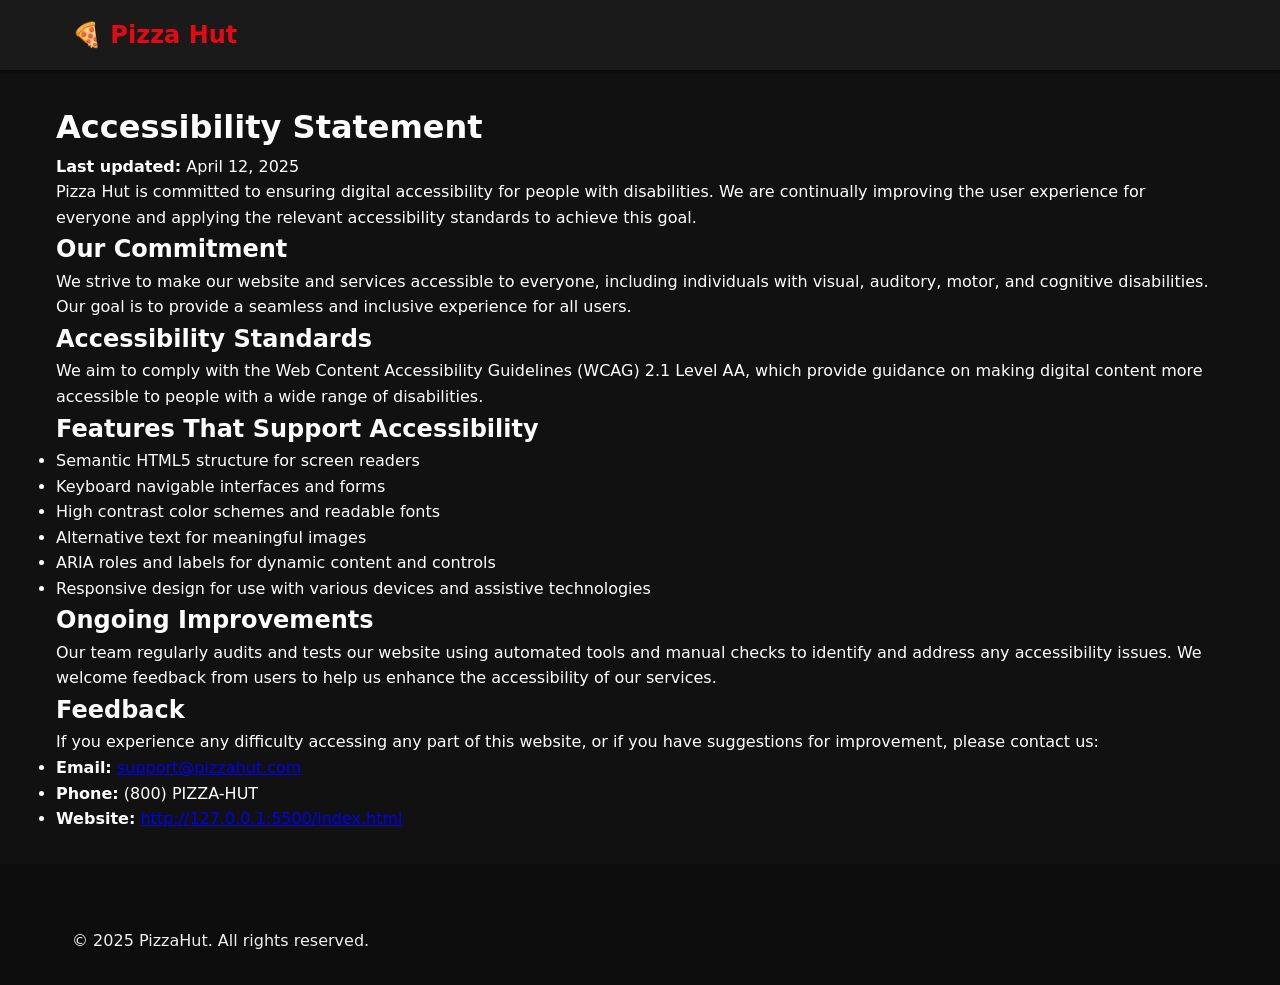
<file: accessibility.html>
<!DOCTYPE html>
<html lang="en">
<head>
  <meta charset="UTF-8">
  <meta name="viewport" content="width=device-width, initial-scale=1.0">
  <title>Accessibility Statement | Pizza Hut</title>
  <link rel="stylesheet" href="style.css">
</head>
<body>
  <header class="header">
    <div class="container">
      <h1 class="logo"><span aria-hidden="true">🍕</span> Pizza Hut</h1>
    </div>
  </header>

  <main class="container" style="padding: 2rem 1rem;">
    <h1>Accessibility Statement</h1>
    <p><strong>Last updated:</strong> April 12, 2025</p>

    <p>Pizza Hut is committed to ensuring digital accessibility for people with disabilities. We are continually improving the user experience for everyone and applying the relevant accessibility standards to achieve this goal.</p>

    <h2>Our Commitment</h2>
    <p>We strive to make our website and services accessible to everyone, including individuals with visual, auditory, motor, and cognitive disabilities. Our goal is to provide a seamless and inclusive experience for all users.</p>

    <h2>Accessibility Standards</h2>
    <p>We aim to comply with the Web Content Accessibility Guidelines (WCAG) 2.1 Level AA, which provide guidance on making digital content more accessible to people with a wide range of disabilities.</p>

    <h2>Features That Support Accessibility</h2>
    <ul>
      <li>Semantic HTML5 structure for screen readers</li>
      <li>Keyboard navigable interfaces and forms</li>
      <li>High contrast color schemes and readable fonts</li>
      <li>Alternative text for meaningful images</li>
      <li>ARIA roles and labels for dynamic content and controls</li>
      <li>Responsive design for use with various devices and assistive technologies</li>
    </ul>

    <h2>Ongoing Improvements</h2>
    <p>Our team regularly audits and tests our website using automated tools and manual checks to identify and address any accessibility issues. We welcome feedback from users to help us enhance the accessibility of our services.</p>

    <h2>Feedback</h2>
    <p>If you experience any difficulty accessing any part of this website, or if you have suggestions for improvement, please contact us:</p>
    <ul>
      <li><strong>Email:</strong> <a href="mailto:support@pizzahut.com">support@pizzahut.com</a></li>
      <li><strong>Phone:</strong> (800) PIZZA-HUT</li>
      <li><strong>Website:</strong> <a href="http://127.0.0.1:5500/index.html" target="_blank">http://127.0.0.1:5500/index.html</a></li>
    </ul>
  </main>

  <footer class="footer">
    <div class="container">
      <p>&copy; 2025 PizzaHut. All rights reserved.</p>
    </div>
  </footer>
</body>
</html>
</file>
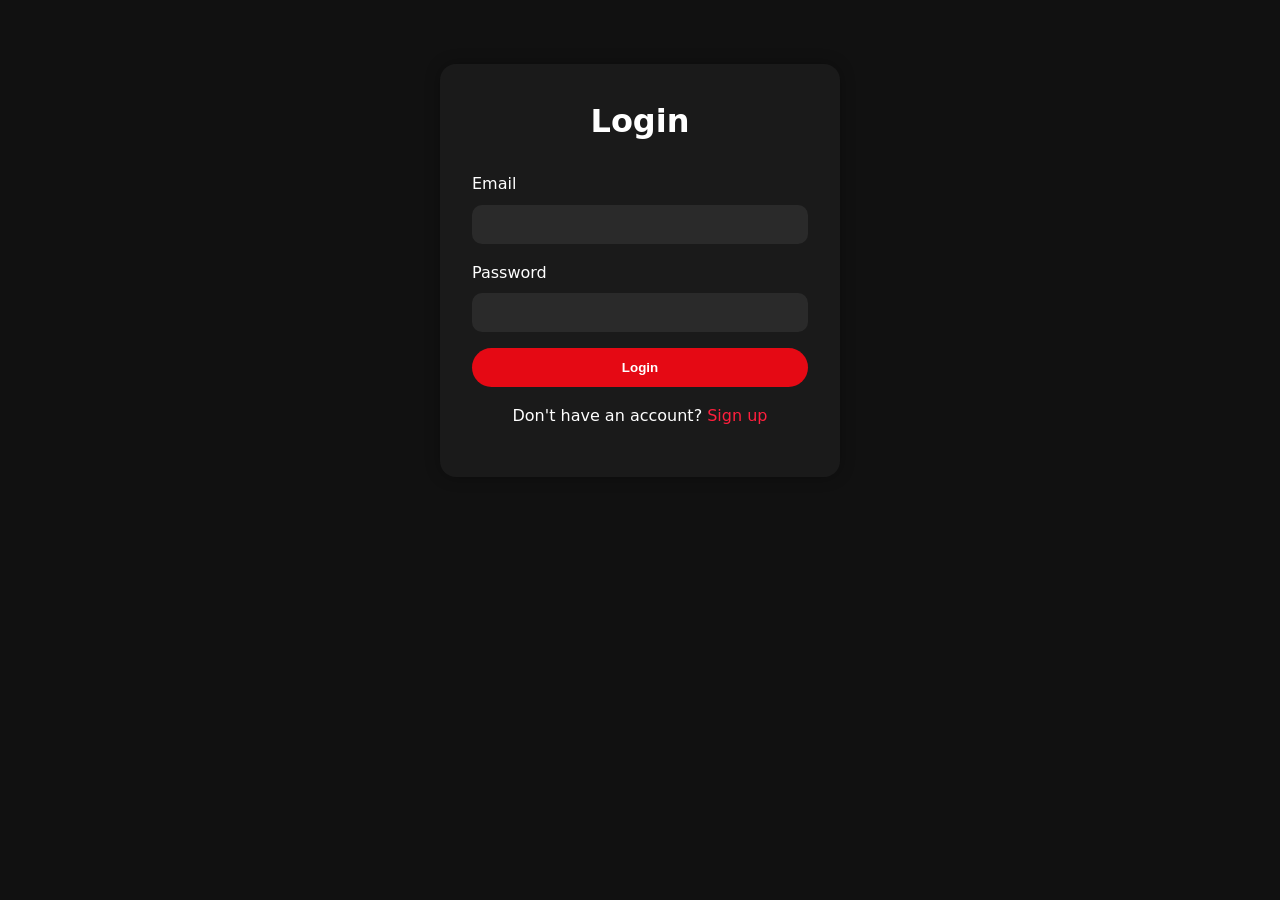
<file: login.html>
<!DOCTYPE html>
<html lang="en">
<head>
  <meta charset="UTF-8" />
  <meta name="viewport" content="width=device-width, initial-scale=1.0"/>
  <title>Login | Pizza Hut</title>
  <link rel="stylesheet" href="style.css" />
  <style>
    .auth-container {
      max-width: 400px;
      margin: 4rem auto;
      padding: 2rem;
      background: var(--bg-medium);
      color: var(--text-light);
      border-radius: 1rem;
      box-shadow: 0 0 15px rgba(0,0,0,0.3);
    }
    .auth-container h1 {
      text-align: center;
      margin-bottom: 1.5rem;
    }
    .auth-container label {
      display: block;
      margin-bottom: 0.5rem;
    }
    .auth-container input {
      width: 100%;
      padding: 0.75rem;
      margin-bottom: 1rem;
      border: none;
      border-radius: 10px;
      background: var(--bg-light);
      color: var(--text-light);
    }
    .auth-container button {
      width: 100%;
      padding: 0.75rem;
      background-color: var(--primary);
      border: none;
      border-radius: var(--border-radius);
      color: var(--text-light);
      font-weight: bold;
      cursor: pointer;
    }
    .auth-container p {
      text-align: center;
      margin-top: 1rem;
    }
    .auth-container a {
      color: var(--primary-hover);
      text-decoration: none;
    }
  </style>
</head>
<body>
  <main class="auth-container">
    <h1>Login</h1>
    <form id="login-form">
      <label for="email">Email</label>
      <input type="email" id="email" required />
      <label for="password">Password</label>
      <input type="password" id="password" required />
      <button type="submit">Login</button>
    </form>
    <p>Don't have an account? <a href="signup.html">Sign up</a></p>
    <p id="login-msg"></p>
  </main>
  <script>
    document.getElementById("login-form").addEventListener("submit", async function(e) {
      e.preventDefault();
      const email = document.getElementById("email").value.trim();
      const password = document.getElementById("password").value.trim();
      const res = await fetch("/api/login", {
        method: "POST",
        headers: { "Content-Type": "application/json" },
        body: JSON.stringify({ email, password })
      });
      const data = await res.json();
      const msg = document.getElementById("login-msg");
      if (data.success) {
        localStorage.setItem("user", JSON.stringify(data.user));
        window.location.href = "index.html";
      } else {
        msg.textContent = data.message;
      }
    });
  </script>

<script>
  document.getElementById("login-form").addEventListener("submit", async function(e) {
    e.preventDefault();
    const email = document.getElementById("email").value.trim();
    const password = document.getElementById("password").value.trim();

    // Simulated login check (replace with server check if needed)
    if (email && password) {
      localStorage.setItem("user", JSON.stringify({ email }));
      window.location.href = "index.html";
    } else {
      document.getElementById("login-msg").textContent = "Please enter valid login credentials.";
    }
  });
</script>
</body>
</html>
</file>
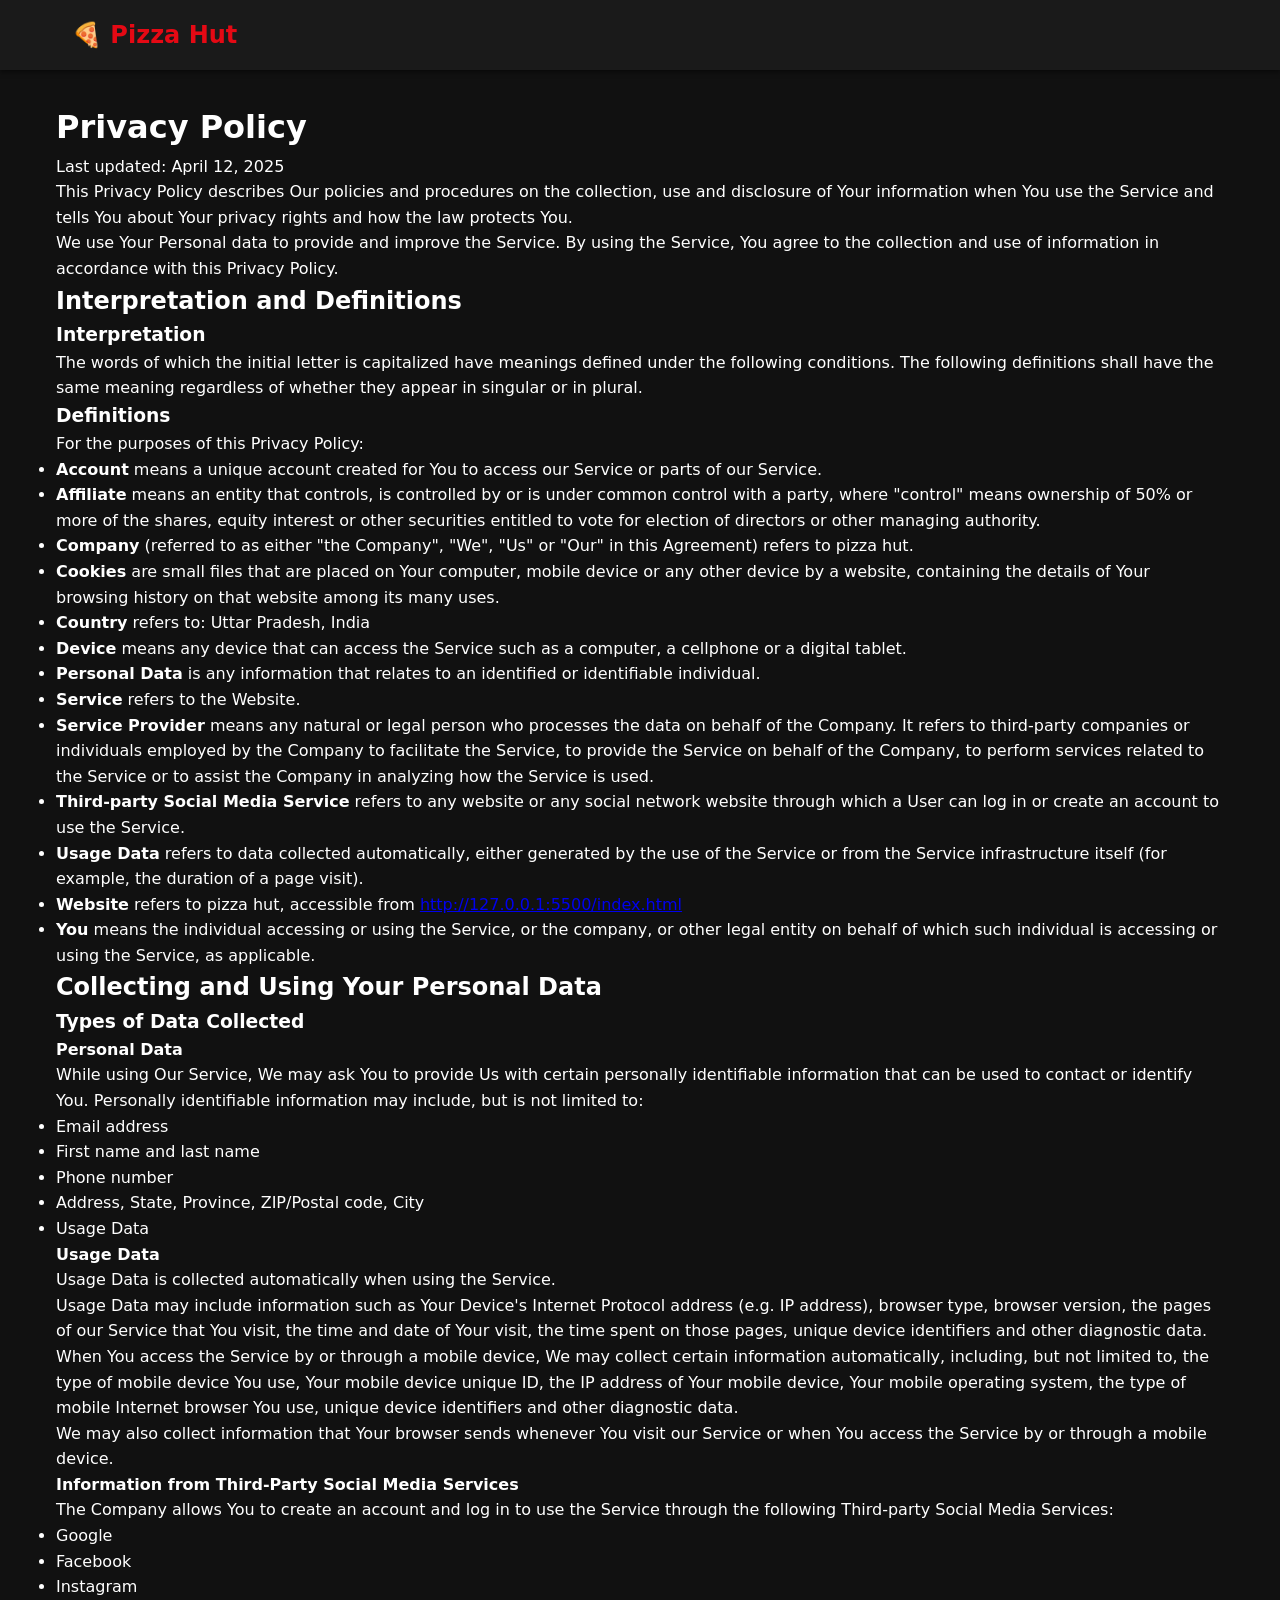
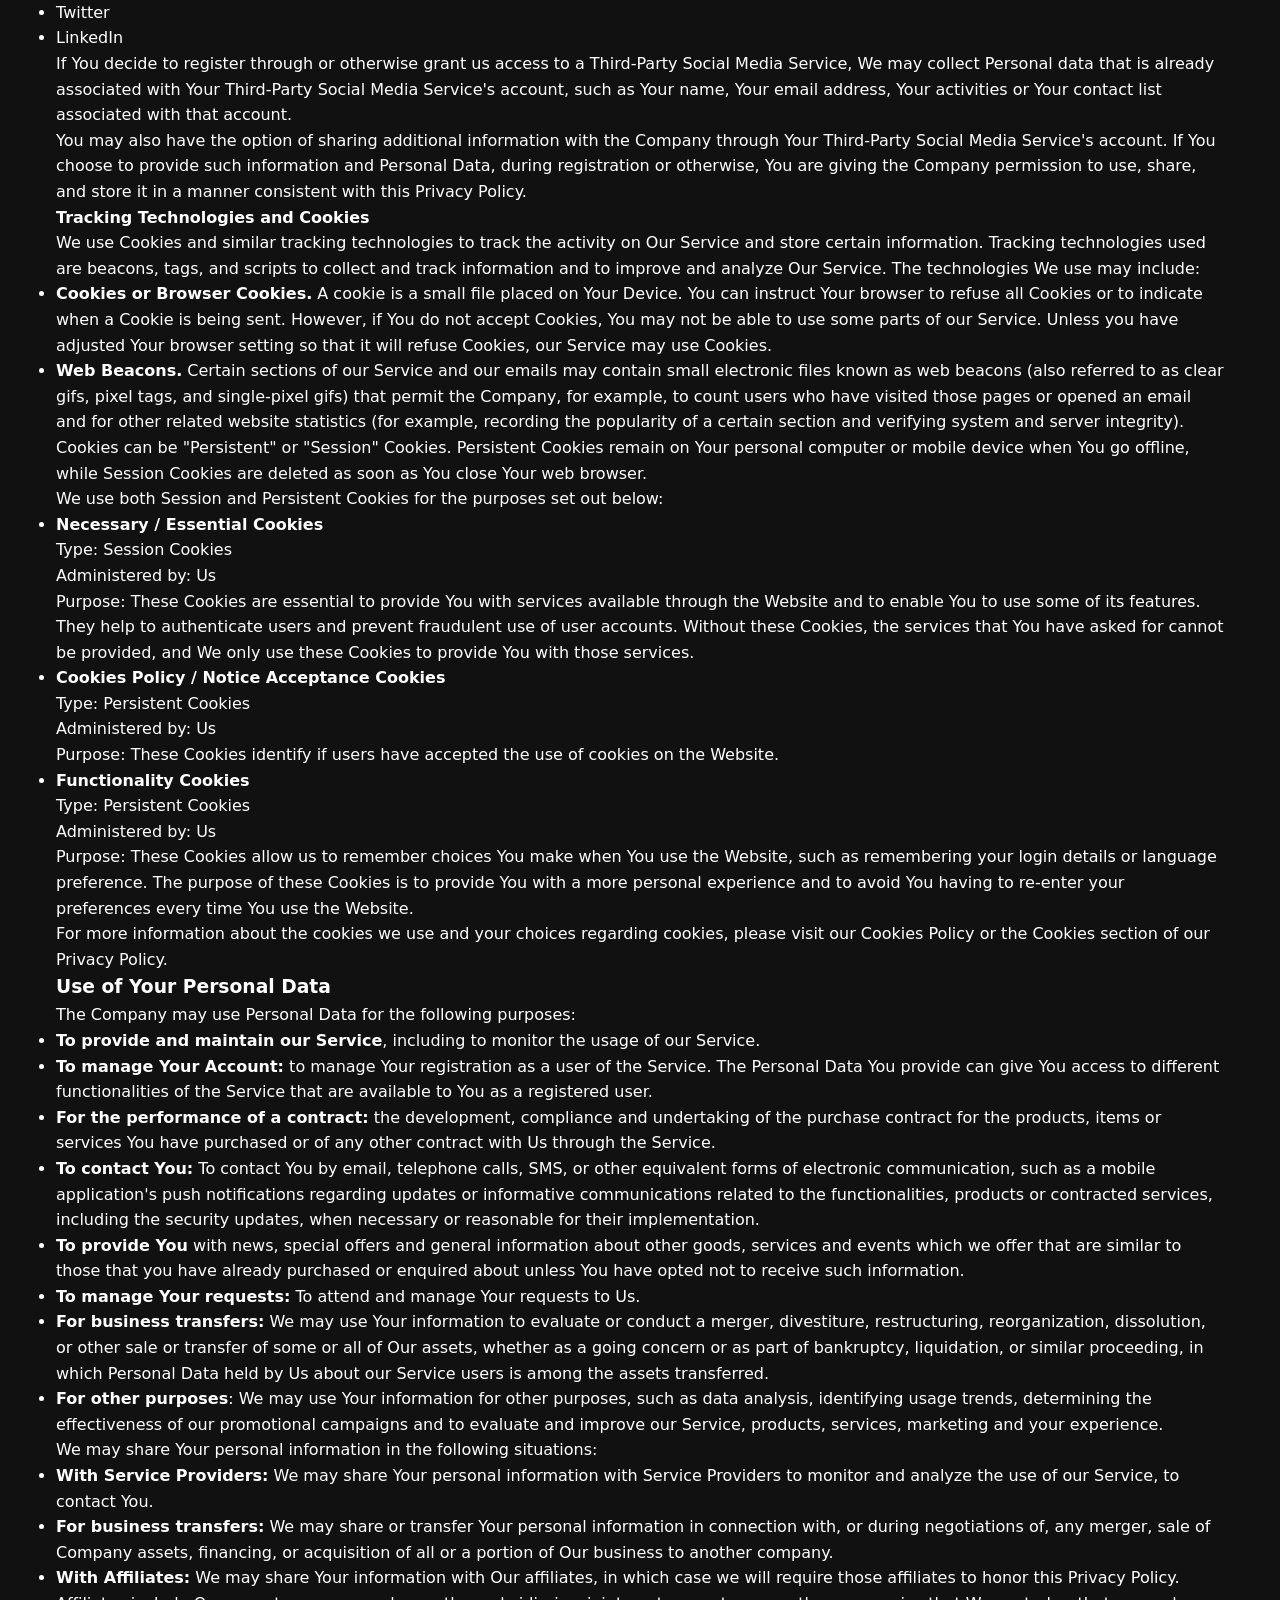
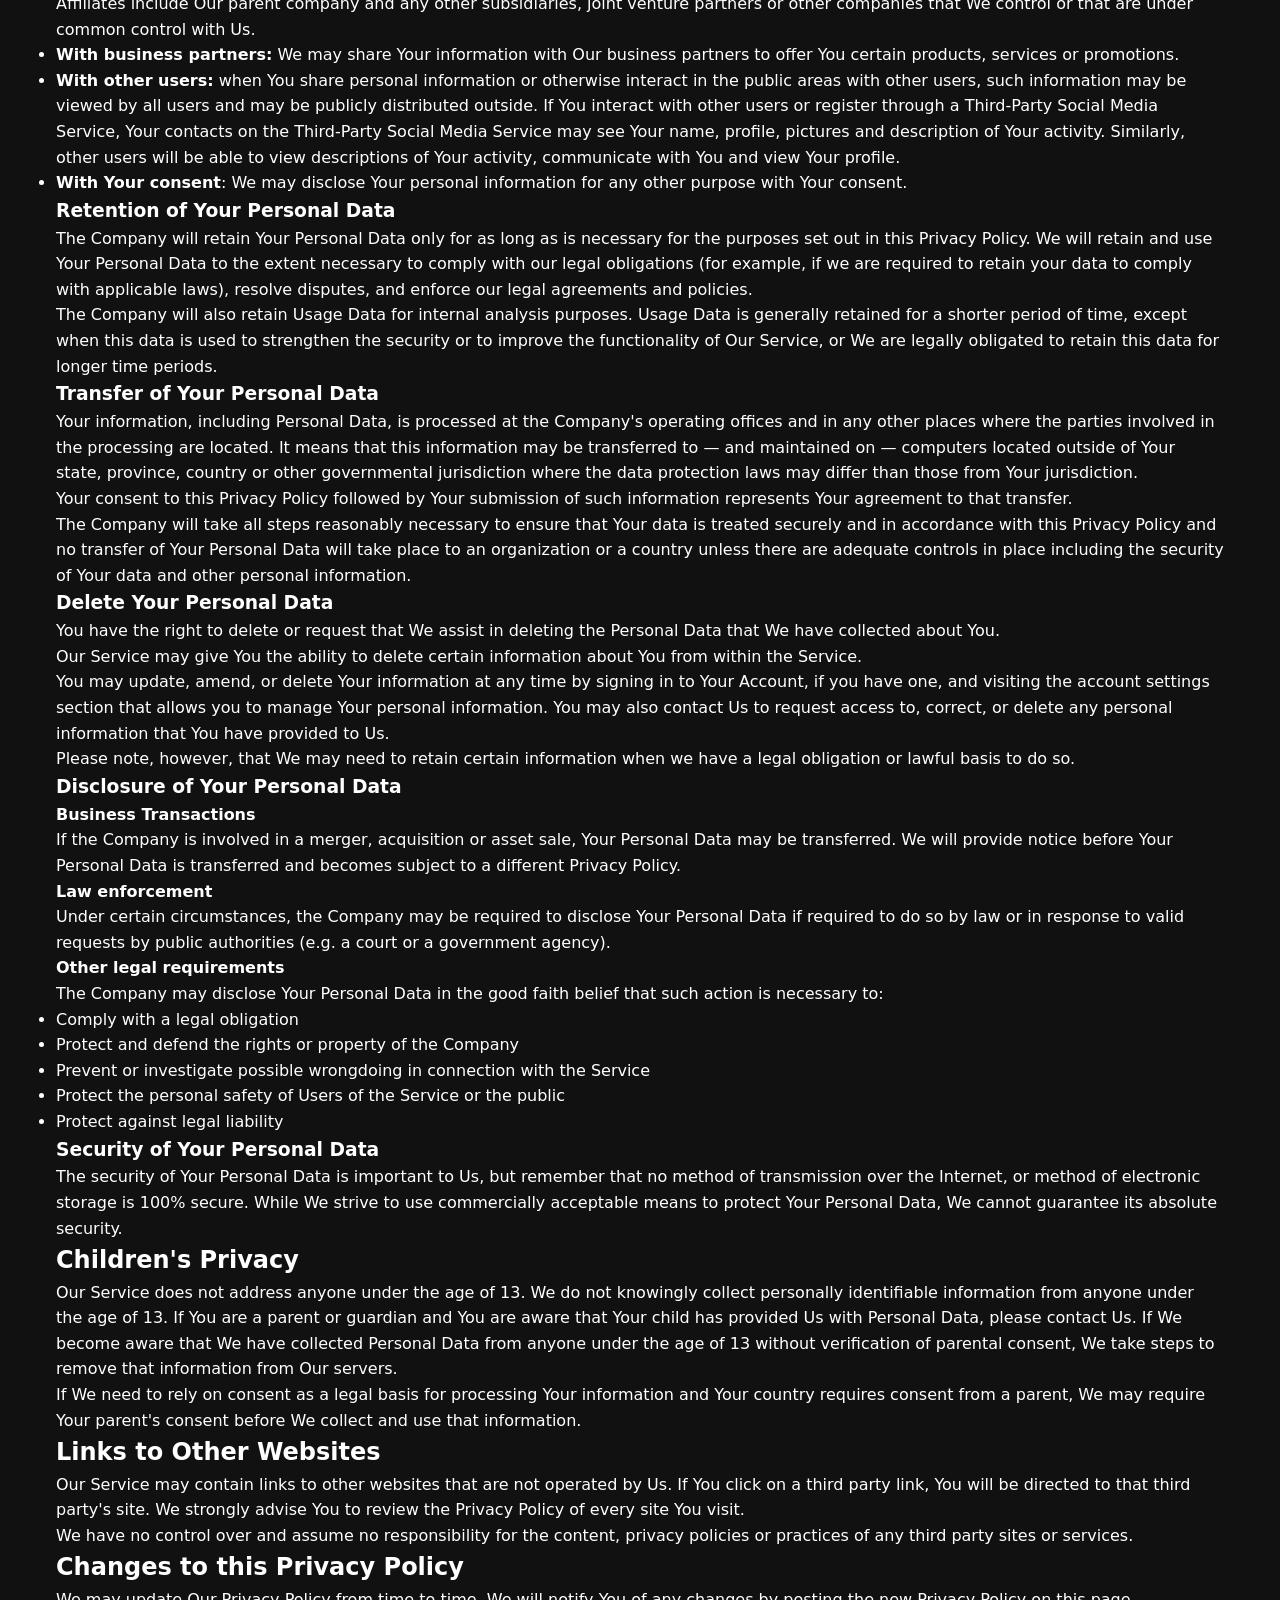
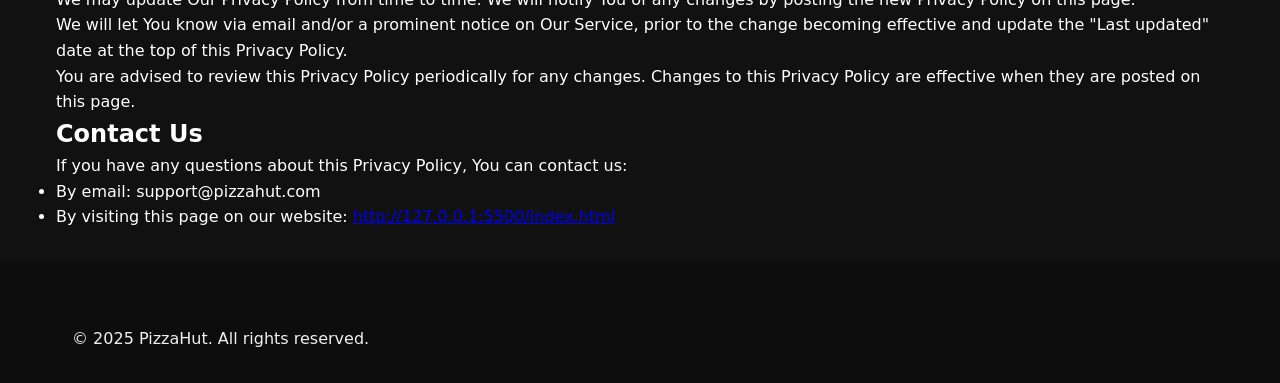
<file: privacy.html>
<!DOCTYPE html>
<html lang="en">
<head>
  <meta charset="UTF-8" />
  <meta name="viewport" content="width=device-width, initial-scale=1.0"/>
  <title>Privacy Policy | Pizza Hut</title>
  <link rel="stylesheet" href="style.css" />
</head>
<body>
  <header class="header">
    <div class="container">
      <h1 class="logo"><span aria-hidden="true">🍕</span> Pizza Hut</h1>
    </div>
  </header>

  <main class="container" style="padding: 2rem 1rem;">
    <h1>Privacy Policy</h1>
<p>Last updated: April 12, 2025</p>
<p>This Privacy Policy describes Our policies and procedures on the collection, use and disclosure of Your information when You use the Service and tells You about Your privacy rights and how the law protects You.</p>
<p>We use Your Personal data to provide and improve the Service. By using the Service, You agree to the collection and use of information in accordance with this Privacy Policy. </p>
<h2>Interpretation and Definitions</h2>
<h3>Interpretation</h3>
<p>The words of which the initial letter is capitalized have meanings defined under the following conditions. The following definitions shall have the same meaning regardless of whether they appear in singular or in plural.</p>
<h3>Definitions</h3>
<p>For the purposes of this Privacy Policy:</p>
<ul>
<li>
<p><strong>Account</strong> means a unique account created for You to access our Service or parts of our Service.</p>
</li>
<li>
<p><strong>Affiliate</strong> means an entity that controls, is controlled by or is under common control with a party, where &quot;control&quot; means ownership of 50% or more of the shares, equity interest or other securities entitled to vote for election of directors or other managing authority.</p>
</li>
<li>
<p><strong>Company</strong> (referred to as either &quot;the Company&quot;, &quot;We&quot;, &quot;Us&quot; or &quot;Our&quot; in this Agreement) refers to pizza hut.</p>
</li>
<li>
<p><strong>Cookies</strong> are small files that are placed on Your computer, mobile device or any other device by a website, containing the details of Your browsing history on that website among its many uses.</p>
</li>
<li>
<p><strong>Country</strong> refers to: Uttar Pradesh,  India</p>
</li>
<li>
<p><strong>Device</strong> means any device that can access the Service such as a computer, a cellphone or a digital tablet.</p>
</li>
<li>
<p><strong>Personal Data</strong> is any information that relates to an identified or identifiable individual.</p>
</li>
<li>
<p><strong>Service</strong> refers to the Website.</p>
</li>
<li>
<p><strong>Service Provider</strong> means any natural or legal person who processes the data on behalf of the Company. It refers to third-party companies or individuals employed by the Company to facilitate the Service, to provide the Service on behalf of the Company, to perform services related to the Service or to assist the Company in analyzing how the Service is used.</p>
</li>
<li>
<p><strong>Third-party Social Media Service</strong> refers to any website or any social network website through which a User can log in or create an account to use the Service.</p>
</li>
<li>
<p><strong>Usage Data</strong> refers to data collected automatically, either generated by the use of the Service or from the Service infrastructure itself (for example, the duration of a page visit).</p>
</li>
<li>
<p><strong>Website</strong> refers to pizza hut, accessible from <a href="http://127.0.0.1:5500/index.html" rel="external nofollow noopener" target="_blank">http://127.0.0.1:5500/index.html</a></p>
</li>
<li>
<p><strong>You</strong> means the individual accessing or using the Service, or the company, or other legal entity on behalf of which such individual is accessing or using the Service, as applicable.</p>
</li>
</ul>
<h2>Collecting and Using Your Personal Data</h2>
<h3>Types of Data Collected</h3>
<h4>Personal Data</h4>
<p>While using Our Service, We may ask You to provide Us with certain personally identifiable information that can be used to contact or identify You. Personally identifiable information may include, but is not limited to:</p>
<ul>
<li>
<p>Email address</p>
</li>
<li>
<p>First name and last name</p>
</li>
<li>
<p>Phone number</p>
</li>
<li>
<p>Address, State, Province, ZIP/Postal code, City</p>
</li>
<li>
<p>Usage Data</p>
</li>
</ul>
<h4>Usage Data</h4>
<p>Usage Data is collected automatically when using the Service.</p>
<p>Usage Data may include information such as Your Device's Internet Protocol address (e.g. IP address), browser type, browser version, the pages of our Service that You visit, the time and date of Your visit, the time spent on those pages, unique device identifiers and other diagnostic data.</p>
<p>When You access the Service by or through a mobile device, We may collect certain information automatically, including, but not limited to, the type of mobile device You use, Your mobile device unique ID, the IP address of Your mobile device, Your mobile operating system, the type of mobile Internet browser You use, unique device identifiers and other diagnostic data.</p>
<p>We may also collect information that Your browser sends whenever You visit our Service or when You access the Service by or through a mobile device.</p>
<h4>Information from Third-Party Social Media Services</h4>
<p>The Company allows You to create an account and log in to use the Service through the following Third-party Social Media Services:</p>
<ul>
<li>Google</li>
<li>Facebook</li>
<li>Instagram</li>
<li>Twitter</li>
<li>LinkedIn</li>
</ul>
<p>If You decide to register through or otherwise grant us access to a Third-Party Social Media Service, We may collect Personal data that is already associated with Your Third-Party Social Media Service's account, such as Your name, Your email address, Your activities or Your contact list associated with that account.</p>
<p>You may also have the option of sharing additional information with the Company through Your Third-Party Social Media Service's account. If You choose to provide such information and Personal Data, during registration or otherwise, You are giving the Company permission to use, share, and store it in a manner consistent with this Privacy Policy.</p>
<h4>Tracking Technologies and Cookies</h4>
<p>We use Cookies and similar tracking technologies to track the activity on Our Service and store certain information. Tracking technologies used are beacons, tags, and scripts to collect and track information and to improve and analyze Our Service. The technologies We use may include:</p>
<ul>
<li><strong>Cookies or Browser Cookies.</strong> A cookie is a small file placed on Your Device. You can instruct Your browser to refuse all Cookies or to indicate when a Cookie is being sent. However, if You do not accept Cookies, You may not be able to use some parts of our Service. Unless you have adjusted Your browser setting so that it will refuse Cookies, our Service may use Cookies.</li>
<li><strong>Web Beacons.</strong> Certain sections of our Service and our emails may contain small electronic files known as web beacons (also referred to as clear gifs, pixel tags, and single-pixel gifs) that permit the Company, for example, to count users who have visited those pages or opened an email and for other related website statistics (for example, recording the popularity of a certain section and verifying system and server integrity).</li>
</ul>
<p>Cookies can be &quot;Persistent&quot; or &quot;Session&quot; Cookies. Persistent Cookies remain on Your personal computer or mobile device when You go offline, while Session Cookies are deleted as soon as You close Your web browser.</p>
<p>We use both Session and Persistent Cookies for the purposes set out below:</p>
<ul>
<li>
<p><strong>Necessary / Essential Cookies</strong></p>
<p>Type: Session Cookies</p>
<p>Administered by: Us</p>
<p>Purpose: These Cookies are essential to provide You with services available through the Website and to enable You to use some of its features. They help to authenticate users and prevent fraudulent use of user accounts. Without these Cookies, the services that You have asked for cannot be provided, and We only use these Cookies to provide You with those services.</p>
</li>
<li>
<p><strong>Cookies Policy / Notice Acceptance Cookies</strong></p>
<p>Type: Persistent Cookies</p>
<p>Administered by: Us</p>
<p>Purpose: These Cookies identify if users have accepted the use of cookies on the Website.</p>
</li>
<li>
<p><strong>Functionality Cookies</strong></p>
<p>Type: Persistent Cookies</p>
<p>Administered by: Us</p>
<p>Purpose: These Cookies allow us to remember choices You make when You use the Website, such as remembering your login details or language preference. The purpose of these Cookies is to provide You with a more personal experience and to avoid You having to re-enter your preferences every time You use the Website.</p>
</li>
</ul>
<p>For more information about the cookies we use and your choices regarding cookies, please visit our Cookies Policy or the Cookies section of our Privacy Policy.</p>
<h3>Use of Your Personal Data</h3>
<p>The Company may use Personal Data for the following purposes:</p>
<ul>
<li>
<p><strong>To provide and maintain our Service</strong>, including to monitor the usage of our Service.</p>
</li>
<li>
<p><strong>To manage Your Account:</strong> to manage Your registration as a user of the Service. The Personal Data You provide can give You access to different functionalities of the Service that are available to You as a registered user.</p>
</li>
<li>
<p><strong>For the performance of a contract:</strong> the development, compliance and undertaking of the purchase contract for the products, items or services You have purchased or of any other contract with Us through the Service.</p>
</li>
<li>
<p><strong>To contact You:</strong> To contact You by email, telephone calls, SMS, or other equivalent forms of electronic communication, such as a mobile application's push notifications regarding updates or informative communications related to the functionalities, products or contracted services, including the security updates, when necessary or reasonable for their implementation.</p>
</li>
<li>
<p><strong>To provide You</strong> with news, special offers and general information about other goods, services and events which we offer that are similar to those that you have already purchased or enquired about unless You have opted not to receive such information.</p>
</li>
<li>
<p><strong>To manage Your requests:</strong> To attend and manage Your requests to Us.</p>
</li>
<li>
<p><strong>For business transfers:</strong> We may use Your information to evaluate or conduct a merger, divestiture, restructuring, reorganization, dissolution, or other sale or transfer of some or all of Our assets, whether as a going concern or as part of bankruptcy, liquidation, or similar proceeding, in which Personal Data held by Us about our Service users is among the assets transferred.</p>
</li>
<li>
<p><strong>For other purposes</strong>: We may use Your information for other purposes, such as data analysis, identifying usage trends, determining the effectiveness of our promotional campaigns and to evaluate and improve our Service, products, services, marketing and your experience.</p>
</li>
</ul>
<p>We may share Your personal information in the following situations:</p>
<ul>
<li><strong>With Service Providers:</strong> We may share Your personal information with Service Providers to monitor and analyze the use of our Service,  to contact You.</li>
<li><strong>For business transfers:</strong> We may share or transfer Your personal information in connection with, or during negotiations of, any merger, sale of Company assets, financing, or acquisition of all or a portion of Our business to another company.</li>
<li><strong>With Affiliates:</strong> We may share Your information with Our affiliates, in which case we will require those affiliates to honor this Privacy Policy. Affiliates include Our parent company and any other subsidiaries, joint venture partners or other companies that We control or that are under common control with Us.</li>
<li><strong>With business partners:</strong> We may share Your information with Our business partners to offer You certain products, services or promotions.</li>
<li><strong>With other users:</strong> when You share personal information or otherwise interact in the public areas with other users, such information may be viewed by all users and may be publicly distributed outside. If You interact with other users or register through a Third-Party Social Media Service, Your contacts on the Third-Party Social Media Service may see Your name, profile, pictures and description of Your activity. Similarly, other users will be able to view descriptions of Your activity, communicate with You and view Your profile.</li>
<li><strong>With Your consent</strong>: We may disclose Your personal information for any other purpose with Your consent.</li>
</ul>
<h3>Retention of Your Personal Data</h3>
<p>The Company will retain Your Personal Data only for as long as is necessary for the purposes set out in this Privacy Policy. We will retain and use Your Personal Data to the extent necessary to comply with our legal obligations (for example, if we are required to retain your data to comply with applicable laws), resolve disputes, and enforce our legal agreements and policies.</p>
<p>The Company will also retain Usage Data for internal analysis purposes. Usage Data is generally retained for a shorter period of time, except when this data is used to strengthen the security or to improve the functionality of Our Service, or We are legally obligated to retain this data for longer time periods.</p>
<h3>Transfer of Your Personal Data</h3>
<p>Your information, including Personal Data, is processed at the Company's operating offices and in any other places where the parties involved in the processing are located. It means that this information may be transferred to — and maintained on — computers located outside of Your state, province, country or other governmental jurisdiction where the data protection laws may differ than those from Your jurisdiction.</p>
<p>Your consent to this Privacy Policy followed by Your submission of such information represents Your agreement to that transfer.</p>
<p>The Company will take all steps reasonably necessary to ensure that Your data is treated securely and in accordance with this Privacy Policy and no transfer of Your Personal Data will take place to an organization or a country unless there are adequate controls in place including the security of Your data and other personal information.</p>
<h3>Delete Your Personal Data</h3>
<p>You have the right to delete or request that We assist in deleting the Personal Data that We have collected about You.</p>
<p>Our Service may give You the ability to delete certain information about You from within the Service.</p>
<p>You may update, amend, or delete Your information at any time by signing in to Your Account, if you have one, and visiting the account settings section that allows you to manage Your personal information. You may also contact Us to request access to, correct, or delete any personal information that You have provided to Us.</p>
<p>Please note, however, that We may need to retain certain information when we have a legal obligation or lawful basis to do so.</p>
<h3>Disclosure of Your Personal Data</h3>
<h4>Business Transactions</h4>
<p>If the Company is involved in a merger, acquisition or asset sale, Your Personal Data may be transferred. We will provide notice before Your Personal Data is transferred and becomes subject to a different Privacy Policy.</p>
<h4>Law enforcement</h4>
<p>Under certain circumstances, the Company may be required to disclose Your Personal Data if required to do so by law or in response to valid requests by public authorities (e.g. a court or a government agency).</p>
<h4>Other legal requirements</h4>
<p>The Company may disclose Your Personal Data in the good faith belief that such action is necessary to:</p>
<ul>
<li>Comply with a legal obligation</li>
<li>Protect and defend the rights or property of the Company</li>
<li>Prevent or investigate possible wrongdoing in connection with the Service</li>
<li>Protect the personal safety of Users of the Service or the public</li>
<li>Protect against legal liability</li>
</ul>
<h3>Security of Your Personal Data</h3>
<p>The security of Your Personal Data is important to Us, but remember that no method of transmission over the Internet, or method of electronic storage is 100% secure. While We strive to use commercially acceptable means to protect Your Personal Data, We cannot guarantee its absolute security.</p>
<h2>Children's Privacy</h2>
<p>Our Service does not address anyone under the age of 13. We do not knowingly collect personally identifiable information from anyone under the age of 13. If You are a parent or guardian and You are aware that Your child has provided Us with Personal Data, please contact Us. If We become aware that We have collected Personal Data from anyone under the age of 13 without verification of parental consent, We take steps to remove that information from Our servers.</p>
<p>If We need to rely on consent as a legal basis for processing Your information and Your country requires consent from a parent, We may require Your parent's consent before We collect and use that information.</p>
<h2>Links to Other Websites</h2>
<p>Our Service may contain links to other websites that are not operated by Us. If You click on a third party link, You will be directed to that third party's site. We strongly advise You to review the Privacy Policy of every site You visit.</p>
<p>We have no control over and assume no responsibility for the content, privacy policies or practices of any third party sites or services.</p>
<h2>Changes to this Privacy Policy</h2>
<p>We may update Our Privacy Policy from time to time. We will notify You of any changes by posting the new Privacy Policy on this page.</p>
<p>We will let You know via email and/or a prominent notice on Our Service, prior to the change becoming effective and update the &quot;Last updated&quot; date at the top of this Privacy Policy.</p>
<p>You are advised to review this Privacy Policy periodically for any changes. Changes to this Privacy Policy are effective when they are posted on this page.</p>
<h2>Contact Us</h2>
<p>If you have any questions about this Privacy Policy, You can contact us:</p>
<ul>
<li>
<p>By email: support@pizzahut.com</p>
</li>
<li>
<p>By visiting this page on our website: <a href="http://127.0.0.1:5500/index.html" rel="external nofollow noopener" target="_blank">http://127.0.0.1:5500/index.html</a></p>
</li>
</ul>
  </main>

  <footer class="footer">
    <div class="container">
      <p>&copy; 2025 PizzaHut. All rights reserved.</p>
    </div>
  </footer>
</body>
</html>
</file>
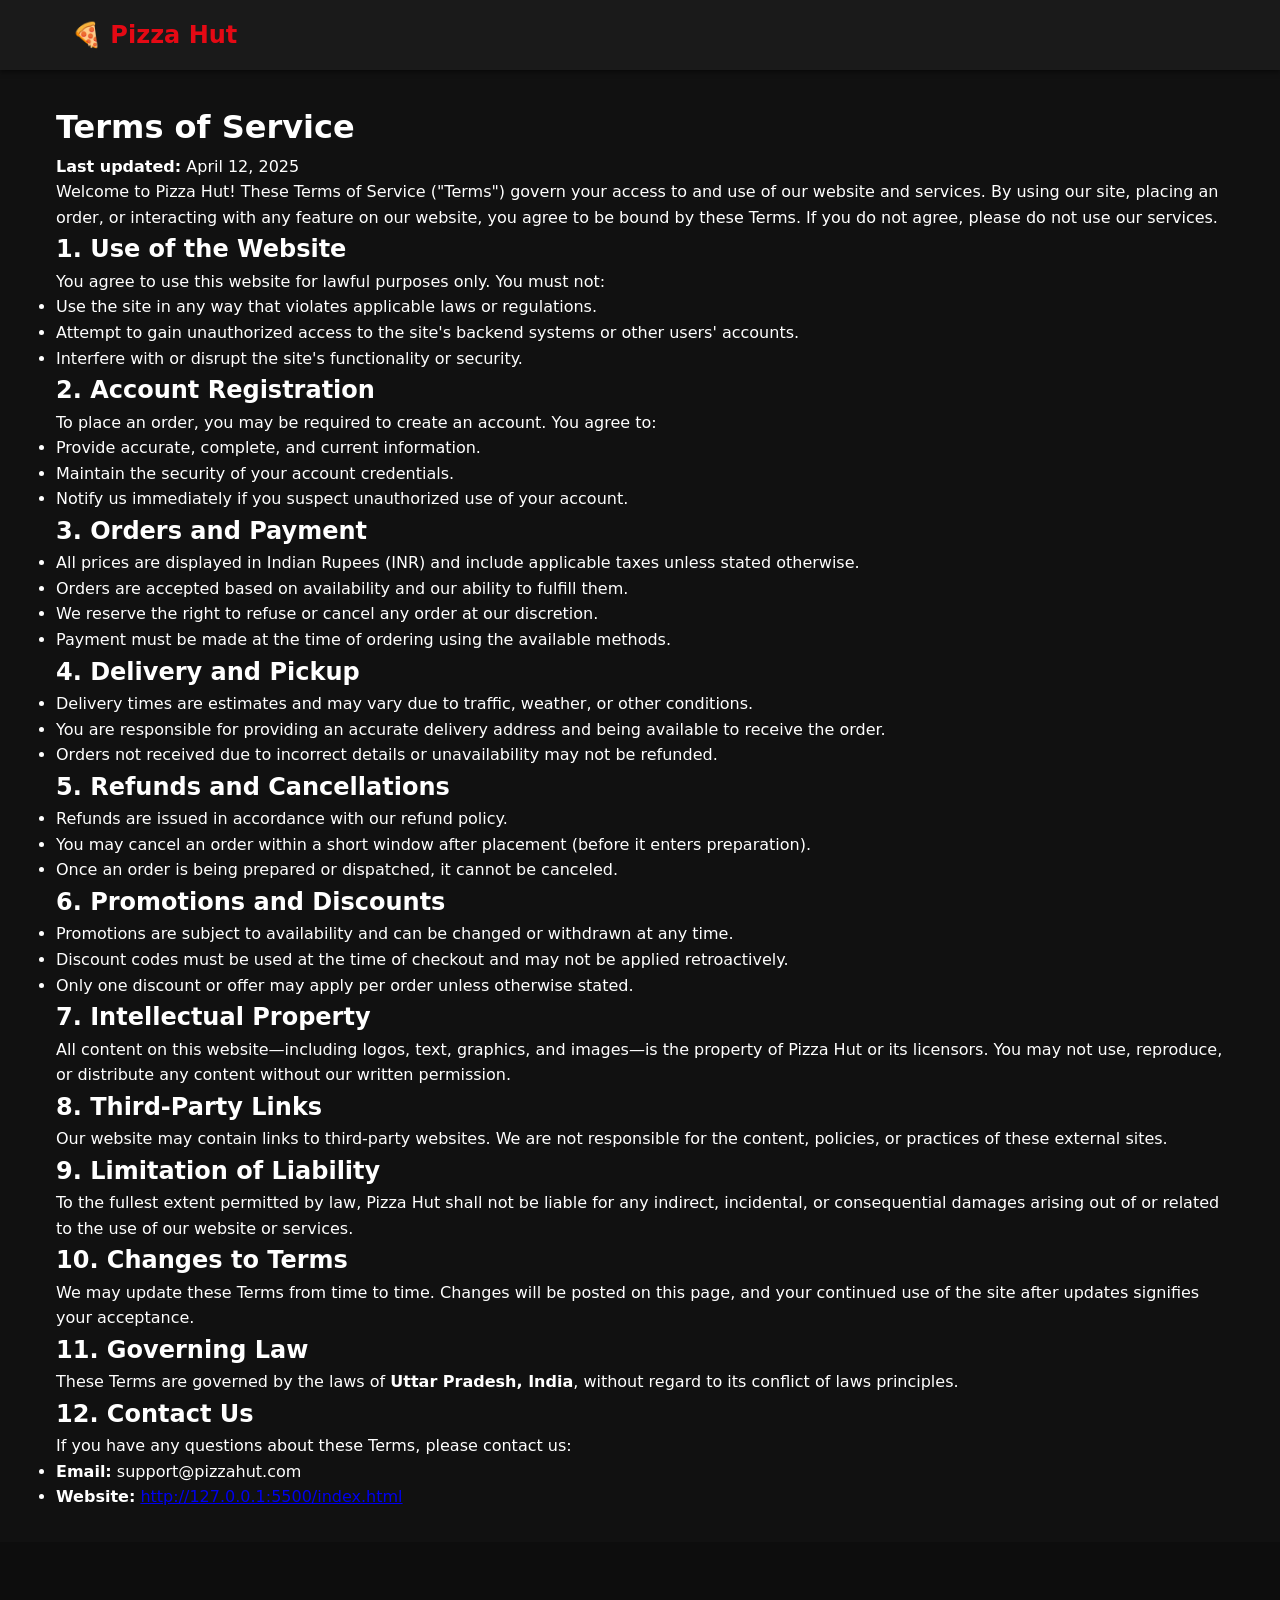
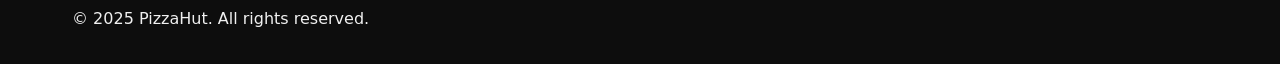
<file: terms.html>
<!DOCTYPE html>
<html lang="en">
<head>
  <meta charset="UTF-8" />
  <meta name="viewport" content="width=device-width, initial-scale=1.0" />
  <title>Terms of Service | Pizza Hut</title>
  <link rel="stylesheet" href="style.css" />
</head>
<body>
  <header class="header">
    <div class="container">
      <h1 class="logo"><span aria-hidden="true">🍕</span> Pizza Hut</h1>
    </div>
  </header>

  <main class="container" style="padding: 2rem 1rem;">
    <h1>Terms of Service</h1>
    <p><strong>Last updated:</strong> April 12, 2025</p>

    <p>Welcome to Pizza Hut! These Terms of Service ("Terms") govern your access to and use of our website and services. By using our site, placing an order, or interacting with any feature on our website, you agree to be bound by these Terms. If you do not agree, please do not use our services.</p>

    <h2>1. Use of the Website</h2>
    <p>You agree to use this website for lawful purposes only. You must not:</p>
    <ul>
      <li>Use the site in any way that violates applicable laws or regulations.</li>
      <li>Attempt to gain unauthorized access to the site's backend systems or other users' accounts.</li>
      <li>Interfere with or disrupt the site's functionality or security.</li>
    </ul>

    <h2>2. Account Registration</h2>
    <p>To place an order, you may be required to create an account. You agree to:</p>
    <ul>
      <li>Provide accurate, complete, and current information.</li>
      <li>Maintain the security of your account credentials.</li>
      <li>Notify us immediately if you suspect unauthorized use of your account.</li>
    </ul>

    <h2>3. Orders and Payment</h2>
    <ul>
      <li>All prices are displayed in Indian Rupees (INR) and include applicable taxes unless stated otherwise.</li>
      <li>Orders are accepted based on availability and our ability to fulfill them.</li>
      <li>We reserve the right to refuse or cancel any order at our discretion.</li>
      <li>Payment must be made at the time of ordering using the available methods.</li>
    </ul>

    <h2>4. Delivery and Pickup</h2>
    <ul>
      <li>Delivery times are estimates and may vary due to traffic, weather, or other conditions.</li>
      <li>You are responsible for providing an accurate delivery address and being available to receive the order.</li>
      <li>Orders not received due to incorrect details or unavailability may not be refunded.</li>
    </ul>

    <h2>5. Refunds and Cancellations</h2>
    <ul>
      <li>Refunds are issued in accordance with our refund policy.</li>
      <li>You may cancel an order within a short window after placement (before it enters preparation).</li>
      <li>Once an order is being prepared or dispatched, it cannot be canceled.</li>
    </ul>

    <h2>6. Promotions and Discounts</h2>
    <ul>
      <li>Promotions are subject to availability and can be changed or withdrawn at any time.</li>
      <li>Discount codes must be used at the time of checkout and may not be applied retroactively.</li>
      <li>Only one discount or offer may apply per order unless otherwise stated.</li>
    </ul>

    <h2>7. Intellectual Property</h2>
    <p>All content on this website&mdash;including logos, text, graphics, and images&mdash;is the property of Pizza Hut or its licensors. You may not use, reproduce, or distribute any content without our written permission.</p>

    <h2>8. Third-Party Links</h2>
    <p>Our website may contain links to third-party websites. We are not responsible for the content, policies, or practices of these external sites.</p>

    <h2>9. Limitation of Liability</h2>
    <p>To the fullest extent permitted by law, Pizza Hut shall not be liable for any indirect, incidental, or consequential damages arising out of or related to the use of our website or services.</p>

    <h2>10. Changes to Terms</h2>
    <p>We may update these Terms from time to time. Changes will be posted on this page, and your continued use of the site after updates signifies your acceptance.</p>

    <h2>11. Governing Law</h2>
    <p>These Terms are governed by the laws of <strong>Uttar Pradesh, India</strong>, without regard to its conflict of laws principles.</p>

    <h2>12. Contact Us</h2>
    <p>If you have any questions about these Terms, please contact us:</p>
    <ul>
      <li><strong>Email:</strong> support@pizzahut.com</li>
      <li><strong>Website:</strong> <a href="http://127.0.0.1:5500/index.html" target="_blank">http://127.0.0.1:5500/index.html</a></li>
    </ul>
  </main>

  <footer class="footer">
    <div class="container">
      <p>&copy; 2025 PizzaHut. All rights reserved.</p>
    </div>
  </footer>
</body>
</html>
</file>
<file: style.css>
/* CSS Variables */
:root {
  --primary: #e50914;
  --primary-hover: #ff1f3d;
  --secondary: #1a1a1a;
  --bg-dark: #111;
  --bg-medium: #1a1a1a;
  --bg-light: #2a2a2a;
  --text-light: #fff;
  --text-muted: #ccc;
  --text-dark: #111;
  --border-radius: 50px;
  --transition: all 0.3s ease;
}

/* Reset & Base Styles */
*,
*::before,
*::after {
  margin: 0;
  padding: 0;
  box-sizing: border-box;
}

@media (prefers-reduced-motion: reduce) {
  * {
    animation-duration: 0.01ms !important;
    transition-duration: 0.01ms !important;
  }
}

body {
  font-family: 'Segoe UI', system-ui, sans-serif;
  background-color: var(--bg-dark);
  color: var(--text-light);
  line-height: 1.6;
}

img {
  max-width: 100%;
  height: auto;
  display: block;
}

/* Container */
.container {
  max-width: 1200px;
  margin: 0 auto;
  padding: 0 2rem;
}

/* Typography */
.section-title {
  font-size: 2.5rem;
  margin-bottom: 2rem;
  color: var(--primary);
  text-align: center;
}

/* Header Styles */
.header {
  background-color: var(--bg-medium);
  padding: 1rem 0;
  position: sticky;
  top: 0;
  z-index: 1000;
  box-shadow: 0 2px 5px rgba(0,0,0,0.5);
}

.header .container {
  display: flex;
  align-items: center;
  justify-content: space-between;
  flex-wrap: wrap;
  gap: 1rem;
}

.logo {
  font-size: 1.5rem;
  font-weight: bold;
  color: var(--primary);
}

/* Navigation */
.nav ul {
  list-style: none;
  display: flex;
  gap: 1.5rem;
}

.nav a {
  color: var(--text-light);
  text-decoration: none;
  font-weight: 500;
  transition: var(--transition);
}

.nav a:hover,
.nav a:focus-visible {
  color: var(--primary);
}

/* Button Styles */
.btn {
  padding: 0.75rem 1.5rem;
  border-radius: var(--border-radius);
  font-weight: bold;
  text-decoration: none;
  transition: var(--transition);
  cursor: pointer;
  display: inline-block;
  text-align: center;
}

.btn:active {
  transform: translateY(2px);
}

.btn:focus-visible {
  outline: 2px solid var(--primary);
  outline-offset: 2px;
}

.btn-primary {
  background-color: var(--primary);
  color: var(--text-light);
  border: 2px solid var(--primary);
}

.btn-primary:hover,
.btn-primary:focus-visible {
  background-color: var(--primary-hover);
  border-color: var(--primary-hover);
}

.btn-secondary {
  border: 2px solid var(--text-light);
  color: var(--text-light);
  background: transparent;
}

.btn-secondary:hover,
.btn-secondary:focus-visible {
  background-color: var(--text-light);
  color: var(--text-dark);
}

.btn.loading {
  position: relative;
  color: transparent;
}

.btn.loading::after {
  content: "";
  position: absolute;
  width: 16px;
  height: 16px;
  top: 50%;
  left: 50%;
  margin: -8px 0 0 -8px;
  border: 2px solid rgba(255,255,255,0.3);
  border-radius: 50%;
  border-top-color: white;
  animation: spin 1s linear infinite;
}

@keyframes spin {
  to { transform: rotate(360deg); }
}

/* Hero Section */
.hero {
  background-size: cover;
  background-position: center;
  min-height: 90vh;
  background-image: url("https://images.unsplash.com/photo-1513104890138-7c749659a591?q=80&w=1740&auto=format&fit=crop&ixlib=rb-4.0.3&ixid=M3wxMjA3fDB8MHxwaG90by1wYWdlfHx8fGVufDB8fHx8fA%3D%3D");
  display: flex;
  align-items: center;
  justify-content: center;
  color: var(--text-light);
  overflow: hidden;
  position: relative;
}

.hero::before {
  content: "";
  position: absolute;
  inset: 0;
  background-color: rgba(0, 0, 0, 0.7);
  z-index: 1;
}

.hero-content {
  position: relative;
  z-index: 2;
  text-align: center;
  max-width: 700px;
  padding: 2rem;
}

.hero h1 {
  font-size: clamp(2rem, 5vw, 3rem);
  font-weight: bold;
  margin-bottom: 1rem;
  color: var(--primary);
}

.hero p {
  font-size: clamp(1rem, 2vw, 1.25rem);
  line-height: 1.6;
  margin-bottom: 2rem;
  color: var(--text-muted);
}

.hero-buttons {
  display: flex;
  gap: 1rem;
  justify-content: center;
  flex-wrap: wrap;
}

/* Specials Section */
.specials {
  background-color: var(--bg-dark);
  color: var(--text-light);
  padding: 4rem 0;
}

.specials-grid {
  display: grid;
  grid-template-columns: repeat(auto-fit, minmax(280px, 1fr));
  gap: 2rem;
  margin-top: 2rem;
}

.special-card {
  background-color: var(--bg-medium);
  border-radius: 1rem;
  padding: 1.5rem;
  box-shadow: 0 0 10px rgba(255, 0, 0, 0.05);
  transition: var(--transition);
  will-change: transform;
}

.special-card:hover,
.special-card:focus-within {
  transform: scale(1.03);
  box-shadow: 0 0 20px rgba(229, 9, 20, 0.3);
}

.special-card img {
  width: 100%;
  border-radius: 0.75rem;
  margin-bottom: 1rem;
  height: 200px;
  object-fit: cover;
}

.special-card h3 {
  font-size: 1.5rem;
  margin-bottom: 0.5rem;
  color: var(--text-light);
}

.special-card p {
  font-size: 1rem;
  color: var(--text-muted);
  margin-bottom: 1rem;
}

.btn-card {
  padding: 0.6rem 1.2rem;
  border-radius: var(--border-radius);
  background-color: var(--primary);
  color: var(--text-light);
  text-decoration: none;
  font-weight: bold;
  transition: var(--transition);
  display: inline-block;
  border: none;
}

.btn-card:hover,
.btn-card:focus-visible {
  background-color: var(--primary-hover);
}

/* Menu Preview Section */
.menu-preview {
  background-color: var(--bg-medium);
  color: var(--text-light);
  padding: 4rem 0;
}

.menu-scroll {
  display: flex;
  gap: 1.5rem;
  overflow-x: auto;
  scroll-snap-type: x mandatory;
  padding-bottom: 1rem;
  scrollbar-width: thin;
  scrollbar-color: #444 transparent;
  -webkit-overflow-scrolling: touch;
}

.menu-scroll::-webkit-scrollbar {
  height: 8px;
}

.menu-scroll::-webkit-scrollbar-thumb {
  background: #444;
  border-radius: 5px;
}

.menu-item {
  min-width: 265px;
  background-color: var(--bg-light);
  border-radius: 1rem;
  flex: 0 0 auto;
  scroll-snap-align: start;
  transition: var(--transition);
  will-change: transform;
  text-decoration: none;
  display: block;
  color: inherit;
}

.menu-item:hover,
.menu-item:focus-visible {
  transform: translateY(-5px);
  box-shadow: 0 8px 20px rgba(229, 9, 20, 0.3);
  outline: none;
}

.menu-item img {
  width: 100%;
  height: 160px;
  object-fit: cover;
  border-top-left-radius: 1rem;
  border-top-right-radius: 1rem;
}

.menu-item h3 {
  padding: 1rem;
  font-size: 1.2rem;
  color: var(--text-light);
  text-align: center;
  margin: 0;
}

/* Responsive adjustments */
@media (max-width: 768px) {
  .menu-item {
    min-width: 200px;
  }
}

/* Build Pizza Section */
.build-pizza {
  background-color: var(--bg-medium);
  color: var(--text-light);
  padding: 4rem 0;
}

.pizza-form {
  display: flex;
  gap: 2rem;
  justify-content: space-between;
  flex-wrap: wrap;
  margin-bottom: 2rem;
}

.form-group {
  flex: 1 1 30%;
  min-width: 250px;
}

.form-group h3 {
  font-size: 1.5rem;
  margin-bottom: 1rem;
  color: var(--primary-hover);
}

.form-group label {
  display: block;
  margin-bottom: 0.5rem;
  font-size: 1rem;
  cursor: pointer;
}

input[type="radio"],
input[type="checkbox"] {
  -webkit-appearance: none;
  -moz-appearance: none;
  appearance: none;
  margin-right: 0.5rem;
  width: 1rem;
  height: 1rem;
  border: 2px solid var(--text-muted);
  border-radius: 50%;
  transition: var(--transition);
  position: relative;
  top: 2px;
}

input[type="checkbox"] {
  border-radius: 4px;
}

input[type="radio"]:checked,
input[type="checkbox"]:checked {
  background-color: var(--primary);
  border-color: var(--primary);
}

input[type="radio"]:focus-visible,
input[type="checkbox"]:focus-visible {
  outline: 2px solid var(--primary);
  outline-offset: 2px;
}

.btn-submit {
  background-color: var(--primary);
  color: var(--text-light);
  padding: 0.75rem 1.5rem;
  font-size: 1rem;
  border: none;
  border-radius: var(--border-radius);
  cursor: pointer;
  transition: var(--transition);
  display: block;
  margin: 2rem auto 0;
}

.btn-submit:hover,
.btn-submit:focus-visible {
  background-color: var(--primary-hover);
}

/* Testimonials Section */
.testimonials {
  background-color: var(--bg-dark);
  color: var(--text-light);
  padding: 4rem 0;
}

.testimonial-grid {
  display: flex;
  gap: 2rem;
  flex-wrap: wrap;
  justify-content: center;
}

.testimonial-card {
  background-color: var(--bg-medium);
  border: 1px solid #333;
  border-radius: 1rem;
  padding: 2rem;
  max-width: 300px;
  flex: 1 1 280px;
  box-shadow: 0 0 15px rgba(0,0,0,0.3);
  transition: var(--transition);
}

.testimonial-card:hover,
.testimonial-card:focus-within {
  transform: scale(1.03);
}

.testimonial-text {
  font-size: 1.1rem;
  margin-bottom: 1rem;
  line-height: 1.6;
  color: var(--text-muted);
}

.testimonial-author {
  font-weight: bold;
  color: var(--primary);
}

/* Our Story Section */
.our-story {
  background-color: var(--bg-dark);
  color: var(--text-light);
  padding: 4rem 0;
}

.story-content {
  display: flex;
  flex-wrap: wrap;
  gap: 2rem;
  align-items: center;
  justify-content: space-between;
}

.story-text {
  flex: 1 1 50%;
  font-size: 1.1rem;
  line-height: 1.8;
}

.story-text h3 {
  margin-top: 1.5rem;
  color: var(--primary-hover);
}

.story-text ul {
  list-style: none;
  padding: 0;
}

.story-text ul li {
  margin: 0.5rem 0;
  padding-inline-start: 1.2rem;
  position: relative;
}

.story-text ul li::before {
  content: "✔";
  position: absolute;
  left: 0;
  color: var(--primary);
}

.story-image {
  flex: 1 1 40%;
}

.story-image img {
  width: 100%;
  border-radius: 1rem;
  box-shadow: 0 0 20px rgba(0, 0, 0, 0.5);
}

/* Store Locator Section */
.store-locator {
  background-color: var(--bg-medium);
  color: var(--text-light);
  padding: 4rem 0;
}

.store-horizontal {
  display: flex;
  flex-wrap: wrap;
  justify-content: space-between;
  gap: 2rem;
  margin-top: 2rem;
}

.store-item {
  background-color: var(--bg-medium);
  padding: 1.5rem;
  border-radius: 1rem;
  box-shadow: 0 0 10px rgba(0, 0, 0, 0.3);
  width: calc(25% - 1.5rem);
  box-sizing: border-box;
}

.store-item h3 {
  color: var(--primary-hover);
  margin-bottom: 0.5rem;
}

.locator-search {
  display: flex;
  justify-content: center;
  gap: 0.5rem;
  margin-bottom: 3rem;
  flex-wrap: wrap;
}

.locator-search input {
  padding: 0.75rem 1.25rem;
  font-size: 1rem;
  border: none;
  border-radius: var(--border-radius);
  width: 300px;
  max-width: 90%;
  background-color: var(--bg-light);
  color: var(--text-light);
  box-shadow: inset 0 0 5px rgba(0, 0, 0, 0.3);
  transition: var(--transition);
}

.locator-search input:focus {
  outline: none;
  background-color: var(--bg-light);
  box-shadow: 0 0 0 2px var(--primary);
}

.locator-search button {
  padding: 0.75rem 1.5rem;
  background-color: var(--primary);
  color: var(--text-light);
  border: none;
  border-radius: var(--border-radius);
  font-weight: 600;
  font-size: 1rem;
  cursor: pointer;
  transition: var(--transition);
  display: flex;
  align-items: center;
  gap: 0.5rem;
  box-shadow: 0 4px 12px rgba(229, 9, 20, 0.3);
}

.locator-search button:hover,
.locator-search button:focus-visible {
  background-color: var(--primary-hover);
}

.geo-locate {
  padding: 0.75rem 1.5rem;
  background-color: var(--primary);
  color: var(--text-light);
  border: none;
  border-radius: var(--border-radius);
  font-weight: 600;
  font-size: 1rem;
  cursor: pointer;
  transition: var(--transition);
  box-shadow: 0 4px 12px rgba(229, 9, 20, 0.3);
  display: flex;
  align-items: center;
  gap: 0.5rem;
}

.geo-locate:hover,
.geo-locate:focus-visible {
  background-color: var(--primary-hover);
}


.distance {
  color: var(--primary);
  font-weight: bold;
  margin-top: 0.5rem;
}

/* Newsletter & App Section */
.newsletter-app {
  background-color: var(--bg-dark);
  color: var(--text-light);
  padding: 4rem 0;
}

.newsletter-app-content {
  display: flex;
  justify-content: space-between;
  flex-wrap: wrap;
  gap: 3rem;
}

.newsletter,
.app-promo {
  flex: 1 1 45%;
  background-color: var(--bg-medium);
  padding: 2rem;
  border-radius: 1rem;
  box-shadow: 0 0 15px rgba(0, 0, 0, 0.3);
}

.newsletter h2,
.app-promo h2 {
  color: var(--primary);
  margin-bottom: 1rem;
}

.newsletter p,
.app-promo p {
  margin-bottom: 1.5rem;
  color: var(--text-muted);
}

.newsletter-form {
  display: flex;
  gap: 1rem;
  flex-wrap: wrap;
}

.newsletter-form input {
  flex: 1;
  padding: 0.75rem 1rem;
  border: none;
  border-radius: var(--border-radius);
  background-color: var(--bg-light);
  color: var(--text-light);
}

.newsletter-form input:focus {
  outline: none;
  box-shadow: 0 0 0 2px var(--primary);
}

.newsletter-form button {
  padding: 0.75rem 1.5rem;
  background-color: var(--primary);
  border: none;
  border-radius: var(--border-radius);
  color: var(--text-light);
  font-weight: 600;
  cursor: pointer;
  transition: var(--transition);
}

.newsletter-form button:hover,
.newsletter-form button:focus-visible {
  background-color: var(--primary-hover);
}

.app-buttons {
  display: flex;
  gap: 1rem;
  flex-wrap: wrap;
}

.app-buttons img {
  height: 45px;
  transition: var(--transition);
}

.app-buttons img:hover,
.app-buttons img:focus-visible {
  transform: scale(1.05);
}

/* Footer */
.footer {
  background-color: #0d0d0d;
  color: #f0f0f0;
  padding: 4rem 0 2rem;
}

.footer-content {
  display: flex;
  flex-wrap: wrap;
  justify-content: space-between;
  gap: 2rem;
}

.footer-column {
  flex: 1 1 200px;
}

.footer-logo {
  font-size: 1.8rem;
  color: var(--primary);
  margin-bottom: 1rem;
  font-weight: bold;
}

.footer-column h3 {
  color: var(--primary-hover);
  margin-bottom: 1rem;
  font-weight: bold;
}

.footer-column p,
.footer-column li,
.footer-column a {
  color: var(--text-muted);
  font-size: 0.95rem;
  line-height: 1.6;
  text-decoration: none;
}

.footer-column ul {
  list-style: none;
  padding: 0;
  margin: 0;
}

.footer-column li {
  margin-bottom: 0.5rem;
}

.footer-column a:hover,
.footer-column a:focus-visible {
  color: var(--text-light);
  text-decoration: underline;
}

.social-icons {
  display: flex;
  gap: 1rem;
  font-size: 1.2rem;
}

.social-icons a {
  color: var(--text-muted);
  transition: var(--transition);
}

.social-icons a:hover,
.social-icons a:focus-visible {
  color: var(--primary);
}

.footer-bottom {
  text-align: center;
  padding-top: 2rem;
  border-top: 1px solid #333;
  font-size: 0.9rem;
  color: #888;
}

/* Cart Styles */
.cart-icon {
  position: relative;
  margin-left: auto;
  margin-right: 1rem;
}

.cart-icon a {
  color: var(--text-light);
  text-decoration: none;
  font-size: 1.2rem;
  display: flex;
  align-items: center;
  gap: 0.3rem;
}

.cart-dropdown {
  position: absolute;
  right: 0;
  top: 100%;
  width: 300px;
  background: var(--bg-medium);
  border: 1px solid #333;
  border-radius: 0.5rem;
  padding: 1rem;
  box-shadow: 0 5px 15px rgba(0,0,0,0.3);
  z-index: 1000;
  display: none;
}

.cart-dropdown.active {
  display: block;
}

.cart-items {
  max-height: 300px;
  overflow-y: auto;
  margin-bottom: 1rem;
}

.cart-item {
  display: flex;
  justify-content: space-between;
  padding: 0.5rem 0;
  border-bottom: 1px solid #333;
}

.cart-item:last-child {
  border-bottom: none;
}

.cart-item-remove {
  color: var(--primary);
  cursor: pointer;
}

.checkout-btn {
  display: block;
  width: 100%;
  text-align: center;
  margin-top: 1rem;
}

/* Checkout Section */
.checkout-section {
  padding: 4rem 0;
  background-color: var(--bg-medium);
  min-height: calc(100vh - 200px);
}

.checkout-grid {
  display: grid;
  grid-template-columns: 1fr 1.5fr;
  gap: 2rem;
}

.order-summary, 
.delivery-details {
  background-color: var(--bg-light);
  padding: 2rem;
  border-radius: 1rem;
}

.order-summary h2, 
.delivery-details h2 {
  color: var(--primary);
  margin-bottom: 1.5rem;
  padding-bottom: 0.5rem;
  border-bottom: 1px solid #444;
}

.checkout-item {
  display: grid;
  grid-template-columns: 2fr 1fr 1fr;
  gap: 1rem;
  padding: 1rem 0;
  border-bottom: 1px solid #444;
}

.checkout-item:last-child {
  border-bottom: none;
}

.item-subtotal {
  text-align: right;
  font-weight: bold;
}

.order-total {
  text-align: right;
  font-size: 1.5rem;
  margin-top: 1rem;
  padding-top: 1rem;
  border-top: 2px solid var(--primary);
}

.delivery-details .form-group {
  margin-bottom: 1.5rem;
}

.delivery-details label {
  display: block;
  margin-bottom: 0.5rem;
  font-weight: bold;
}

.delivery-details input,
.delivery-details textarea,
.delivery-details select {
  width: 100%;
  padding: 0.75rem;
  border-radius: 0.5rem;
  border: 1px solid #444;
  background-color: #333;
  color: white;
}

.delivery-details textarea {
  resize: vertical;
  min-height: 80px;
}

/* Form Validation */
input:invalid,
textarea:invalid,
select:invalid {
  border-color: var(--primary-hover);
}

.error-message {
  color: var(--primary-hover);
  font-size: 0.875rem;
  margin-top: 0.25rem;
  display: none;
}

input:invalid + .error-message,
textarea:invalid + .error-message,
select:invalid + .error-message {
  display: block;
}

/* Responsive Styles */
@media (max-width: 992px) {
  .store-item {
    width: calc(50% - 1rem);
  }
  
  .checkout-grid {
    grid-template-columns: 1fr;
  }
}

@media (max-width: 768px) {
  .header .container {
    flex-direction: column;
    align-items: stretch;
  }
  
  .nav ul {
    flex-direction: column;
    gap: 1rem;
    margin-top: 1rem;
  }
  
  .cta-buttons {
    margin-top: 1rem;
  }
  
  .cart-dropdown {
    width: 100%;
    left: 0;
    right: auto;
  }
  
  .newsletter-app-content {
    flex-direction: column;
  }
  
  .story-content {
    flex-direction: column;
    text-align: center;
  }
  
  .story-image {
    order: -1;
    margin-bottom: 2rem;
  }
}

@media (max-width: 576px) {
  .store-item {
    width: 100%;
  }
  
  .pizza-form {
    flex-direction: column;
  }
  
  .form-group {
    flex: 1 1 100%;
  }
  
  .hero-buttons {
    flex-direction: column;
    align-items: center;
  }
  
  .btn {
    width: 100%;
  }
}

/* Print Styles */
@media print {
  .header, 
  .footer, 
  .hero,
  .btn {
    display: none;
  }
  
  body {
    background: white;
    color: black;
    font-size: 12pt;
    padding: 1cm;
  }
  
  .container {
    max-width: 100%;
    padding: 0;
  }
}

.header-actions {
  display: flex;
  align-items: center;
  gap: 1rem;
  flex-wrap: nowrap;
}

/* Menu Preview Section - Responsive Updates */
.menu-preview {
  background-color: var(--bg-medium);
  color: var(--text-light);
  padding: 4rem 0;
}

.menu-scroll {
  display: flex;
  gap: 1.5rem;
  overflow-x: auto;
  scroll-snap-type: x mandatory;
  padding-bottom: 1rem;
  scrollbar-width: thin;
  scrollbar-color: #444 transparent;
  -webkit-overflow-scrolling: touch;
  /* Prevent vertical scrolling */
  overflow-y: hidden;
}

.menu-scroll::-webkit-scrollbar {
  height: 8px;
}

.menu-scroll::-webkit-scrollbar-thumb {
  background: #444;
  border-radius: 5px;
}

.menu-item {
  min-width: 265px;
  background-color: var(--bg-light);
  border-radius: 1rem;
  flex: 0 0 auto;
  scroll-snap-align: start;
  transition: var(--transition);
  will-change: transform;
  /* Make menu items responsive */
  width: calc(50% - 0.75rem); /* 2 items per row on mobile */
}

.menu-item:hover,
.menu-item:focus-within {
  transform: translateY(-5px);
  box-shadow: 0 8px 20px rgba(229, 9, 20, 0.3);
}

.menu-item img {
  width: 100%;
  height: 160px;
  object-fit: cover;
  border-top-left-radius: 1rem;
  border-top-right-radius: 1rem;
}

.menu-item h3 {
  padding: 1rem;
  font-size: 1.2rem;
  color: var(--text-light);
  text-align: center;
}

/* Responsive adjustments */
@media (min-width: 576px) {
  .menu-item {
    width: calc(33.333% - 1rem); /* 3 items per row on tablets */
  }
}

@media (min-width: 768px) {
  .menu-item {
    width: calc(20px - 2.125rem); /* 4 items per row on desktop */
  }
}

@media (min-width: 992px) {
  .menu-scroll {
    flex-wrap: wrap; /* Switch from horizontal scroll to grid on large screens */
    overflow-x: visible;
    justify-content: center;
  }
  
  .menu-item {
    min-width: auto;
    width: calc(25% - 1.25rem); /* 5 items per row on extra large screens */
  }
}

.price-display {
  text-align: center;
  font-size: 1.25rem;
  margin-top: 1rem;
  color: var(--primary-hover);
}


.cart-promo {
  display: flex;
  gap: 0.5rem;
  margin: 1rem 0;
}

.cart-promo input {
  flex: 1;
  padding: 0.5rem;
  border-radius: 10px;
  border: none;
}

.cart-promo .btn {
  padding: 0.5rem 1rem;
}

.promo-message {
  color: var(--primary-hover);
  font-size: 0.9rem;
  text-align: center;
}

.chatbot-widget {
  position: fixed;
  bottom: 20px;
  right: 20px;
  z-index: 9999;
}

#chatbot-toggle {
  font-size: 1.5rem;
  background: var(--primary);
  color: white;
  border: none;
  border-radius: 50%;
  padding: 0.75rem;
  cursor: pointer;
  box-shadow: 0 4px 10px rgba(0,0,0,0.3);
}

.chatbot-window {
  width: 300px;
  background: var(--bg-light);
  border-radius: 1rem;
  box-shadow: 0 0 10px rgba(0,0,0,0.4);
  margin-top: 1rem;
  display: flex;
  flex-direction: column;
  overflow: hidden;
}

.chatbot-header {
  background: var(--primary);
  padding: 0.75rem;
  color: white;
  font-weight: bold;
  text-align: center;
}

.chatbot-messages {
  flex: 1;
  padding: 0.75rem;
  overflow-y: auto;
  max-height: 200px;
}

.chat-msg {
  padding: 0.5rem;
  border-radius: 0.75rem;
  margin-bottom: 0.5rem;
  max-width: 80%;
}

.chat-msg.user {
  background: var(--primary-hover);
  color: white;
  align-self: flex-end;
}

.chat-msg.bot {
  background: #333;
  color: white;
  align-self: flex-start;
}

.chatbot-input {
  display: flex;
  border-top: 1px solid #444;
}

.chatbot-input input {
  flex: 1;
  padding: 0.5rem;
  border: none;
  background: var(--bg-medium);
  color: white;
}

.chatbot-input button {
  padding: 0 1rem;
  background: var(--primary);
  border: none;
  color: white;
  cursor: pointer;
}

.daily-suggestion {
  background-color: var(--bg-dark);
  color: var(--text-light);
  padding: 4rem 0;
  text-align: center;
}
.suggestion-box {
  background-color: var(--bg-light);
  padding: 2rem;
  border-radius: 1rem;
  box-shadow: 0 0 10px rgba(0,0,0,0.2);
  max-width: 600px;
  margin: 0 auto;
}
.suggestion-box p {
  font-size: 1.5rem;
  margin-bottom: 1rem;
  color: var(--primary-hover);
}


#cart-items-list {
  max-height: 300px;
  overflow-y: auto;
  margin-bottom: 1rem;
}

.cart-item {
  background-color: var(--bg-light);
  padding: 0.5rem;
  border-radius: 0.5rem;
  margin-bottom: 0.5rem;
  box-shadow: 0 2px 4px rgba(0,0,0,0.2);
}

.chat-icon {
  position: fixed;
  bottom: 20px;
  right: 20px;
  background-color: var(--primary);
  color: white;
  font-size: 1.5rem;
  padding: 0.75rem 1rem;
  border-radius: 50%;
  cursor: pointer;
  z-index: 1000;
  box-shadow: 0 4px 12px rgba(0,0,0,0.3);
}

.chat-window {
  position: fixed;
  bottom: 80px;
  right: 20px;
  width: 300px;
  background-color: var(--bg-light);
  border-radius: 1rem;
  box-shadow: 0 4px 12px rgba(0,0,0,0.5);
  display: flex;
  flex-direction: column;
  z-index: 1000;
}

.chat-window.hidden {
  display: none;
}

.chat-header {
  background-color: var(--primary);
  color: white;
  padding: 1rem;
  font-weight: bold;
  border-top-left-radius: 1rem;
  border-top-right-radius: 1rem;
}

.chat-body {
  padding: 1rem;
  height: 200px;
  overflow-y: auto;
  color: var(--text-light);
  font-size: 0.9rem;
}

.chat-form {
  display: flex;
  border-top: 1px solid #444;
}

.chat-form input {
  flex: 1;
  padding: 0.5rem;
  border: none;
  border-bottom-left-radius: 1rem;
  background: var(--bg-medium);
  color: var(--text-light);
}

.chat-form button {
  padding: 0.5rem 1rem;
  border: none;
  background-color: var(--primary-hover);
  color: white;
  font-weight: bold;
  cursor: pointer;
  border-bottom-right-radius: 1rem;
}
</file>
